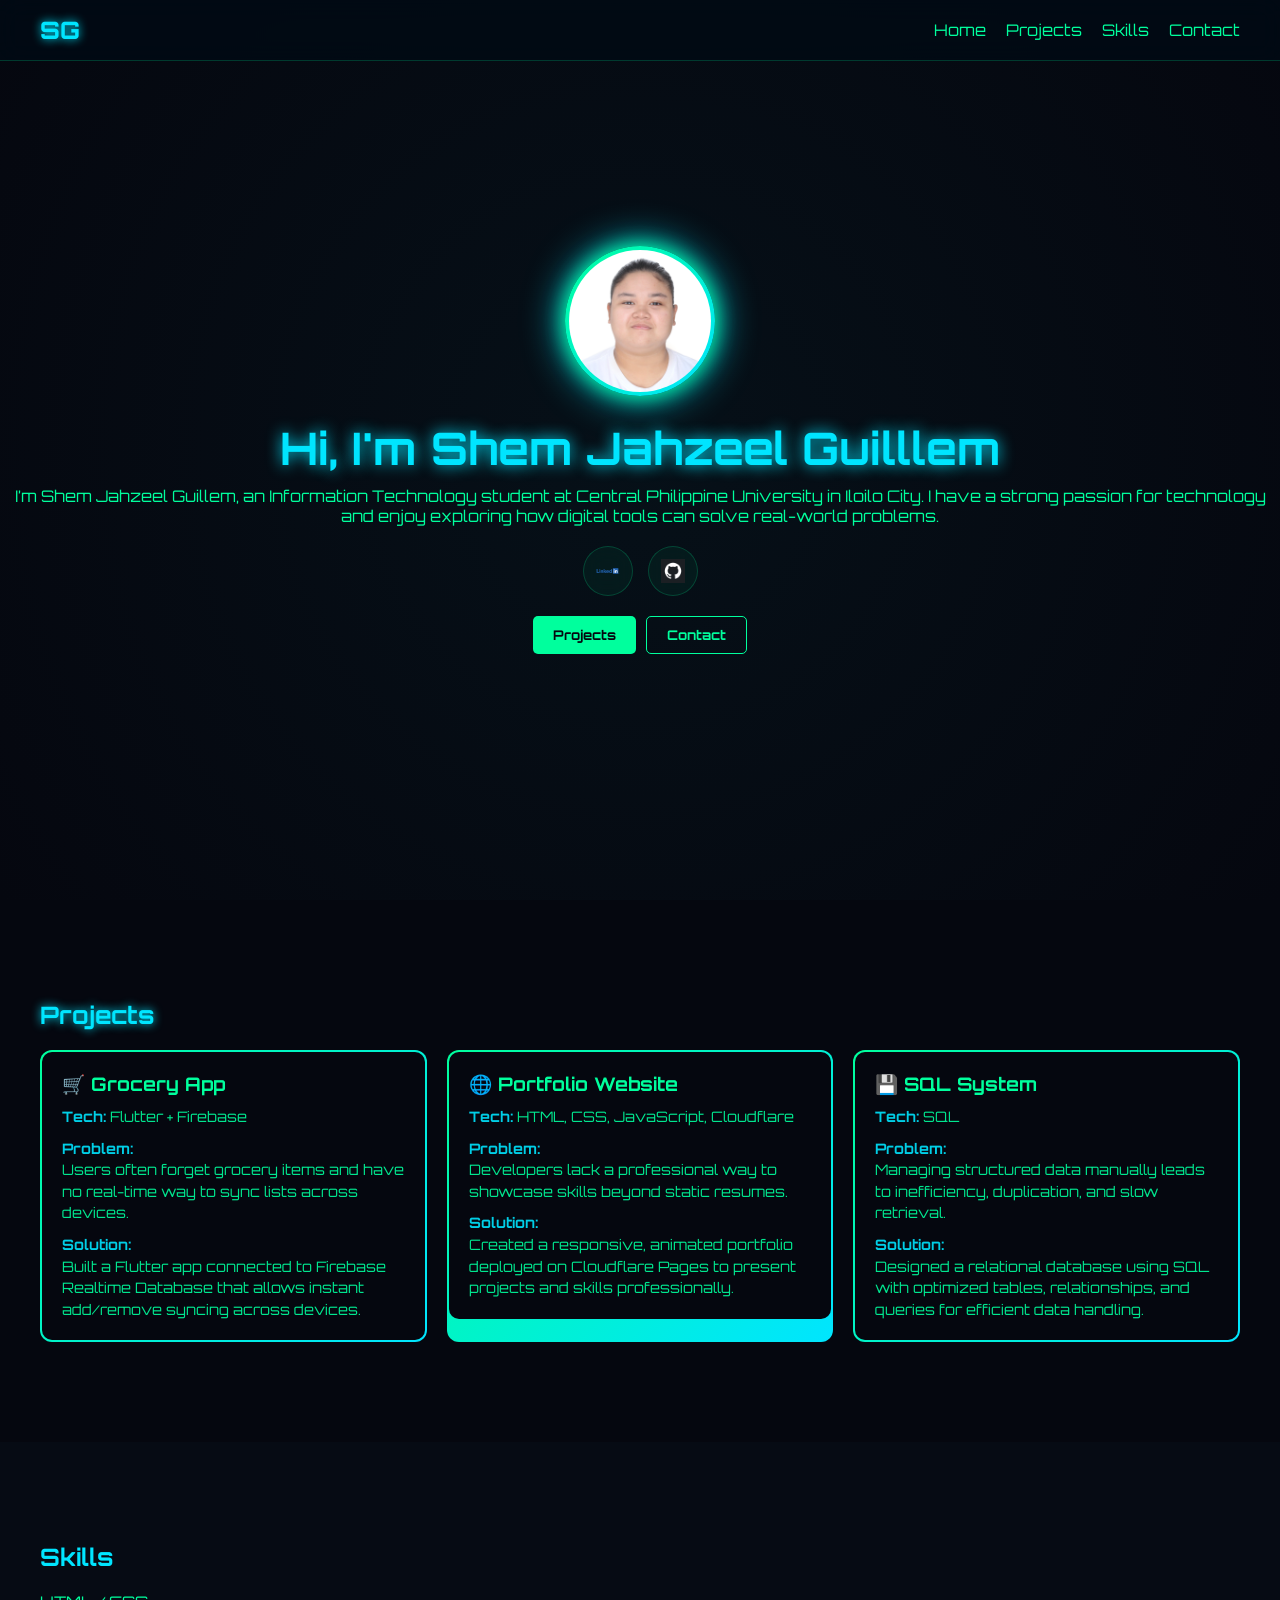
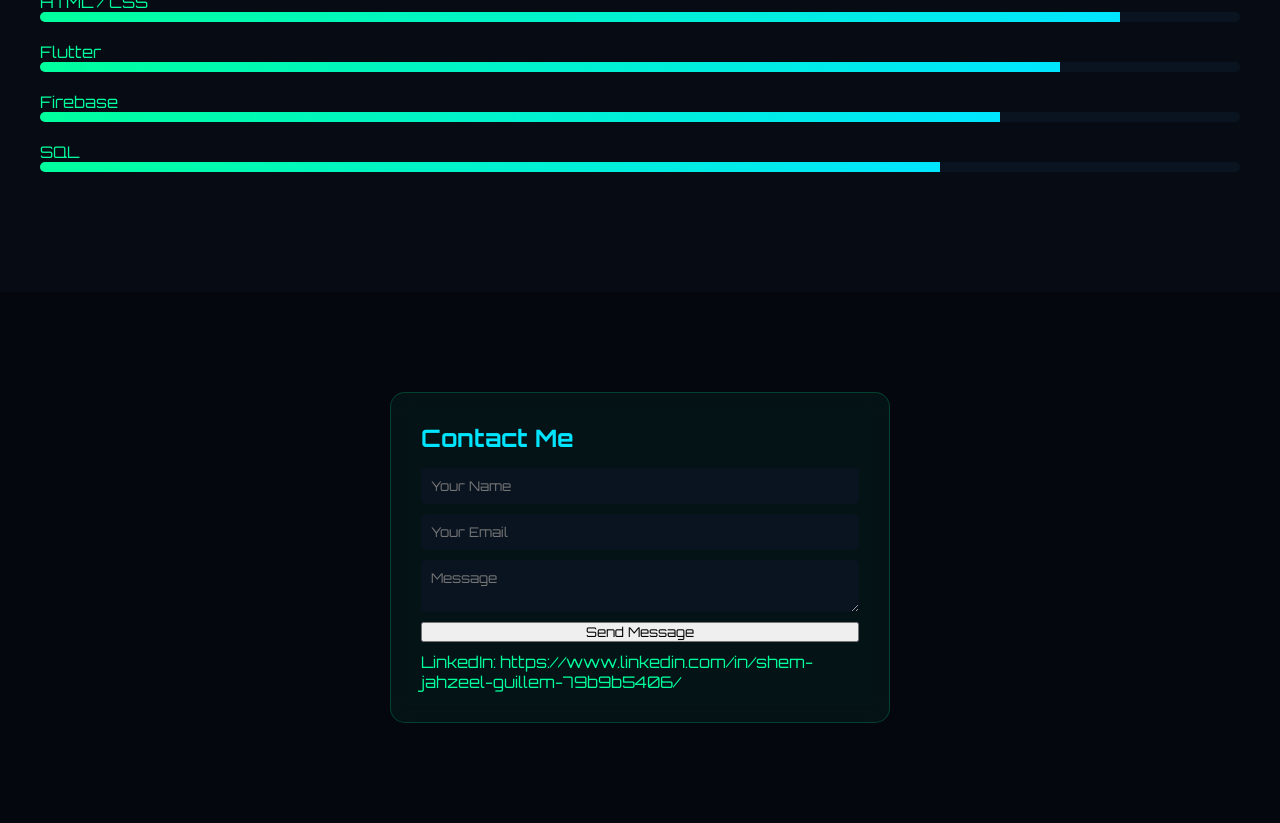
<file: index.html>
<!DOCTYPE html>
<html lang="en">
<head>
  <meta charset="UTF-8" />
  <meta name="viewport" content="width=device-width, initial-scale=1.0"/>
  <title>Shem Jahzeel Guilllem Portfolio</title>
  <link rel="stylesheet" href="style.css"/>
</head>
<body>

<header>
  <nav>
    <h2 class="logo">SG</h2>
    <ul>
      <li><a href="#hero">Home</a></li>
      <li><a href="#projects">Projects</a></li>
      <li><a href="#resume">Skills</a></li>
      <li><a href="#contact">Contact</a></li>
    </ul>
  </nav>
</header>

<!-- HERO -->
<section id="hero" class="hero">
  <div class="hero-content">

    <img src="profile.jpg" alt="Profile Photo" class="profile-pic">

    <h1><span id="typing"></span></h1>
    <p>I’m Shem Jahzeel Guillem, an Information Technology student at Central Philippine University in Iloilo City. I have a strong passion for technology and enjoy exploring how digital tools can solve real-world problems. </p>

    <!-- SOCIAL ICONS -->
    <div class="socials">
      <a href="https://www.linkedin.com/in/shem-jahzeel-guillem-79b9b5406/" target="_blank" class="icon-btn">
        <img src="linkedin.png" alt="LinkedIn">
      </a>

      <a href="https://github.com/zayxkyou" target="_blank" class="icon-btn">
        <img src="github.png" alt="GitHub">
      </a>
    </div>

    <div class="hero-buttons">
      <button onclick="scrollToSection('projects')">Projects</button>
      <button class="outline" onclick="scrollToSection('contact')">Contact</button>
    </div>

  </div>
</section>

<!-- PROJECTS -->
<section id="projects" class="projects">
  <h2>Projects</h2>

  <div class="project-grid">

    <!-- GROCERY APP -->
    <div class="project-card">
      <div class="card-inner">
        <h3>🛒 Grocery App</h3>
        <p><strong>Tech:</strong> Flutter + Firebase</p>

        <p><strong>Problem:</strong><br>
        Users often forget grocery items and have no real-time way to sync lists across devices.</p>

        <p><strong>Solution:</strong><br>
        Built a Flutter app connected to Firebase Realtime Database that allows instant add/remove syncing across devices.</p>
      </div>
    </div>

    <!-- PORTFOLIO -->
    <div class="project-card">
      <div class="card-inner">
        <h3>🌐 Portfolio Website</h3>
        <p><strong>Tech:</strong> HTML, CSS, JavaScript, Cloudflare</p>

        <p><strong>Problem:</strong><br>
        Developers lack a professional way to showcase skills beyond static resumes.</p>

        <p><strong>Solution:</strong><br>
        Created a responsive, animated portfolio deployed on Cloudflare Pages to present projects and skills professionally.</p>
      </div>
    </div>

    <!-- SQL SYSTEM -->
    <div class="project-card">
      <div class="card-inner">
        <h3>💾 SQL System</h3>
        <p><strong>Tech:</strong> SQL</p>

        <p><strong>Problem:</strong><br>
        Managing structured data manually leads to inefficiency, duplication, and slow retrieval.</p>

        <p><strong>Solution:</strong><br>
        Designed a relational database using SQL with optimized tables, relationships, and queries for efficient data handling.</p>
      </div>
    </div>

  </div>
</section>

<!-- RESUME -->
<section id="resume" class="resume">
  <h2>Skills</h2>

  <div class="skill">
    <p>HTML / CSS</p>
    <div class="bar"><span style="width: 90%"></span></div>
  </div>

  <div class="skill">
    <p>Flutter</p>
    <div class="bar"><span style="width: 85%"></span></div>
  </div>

  <div class="skill">
    <p>Firebase</p>
    <div class="bar"><span style="width: 80%"></span></div>
  </div>

  <div class="skill">
    <p>SQL</p>
    <div class="bar"><span style="width: 75%"></span></div>
  </div>
</section>

<!-- CONTACT -->
<section id="contact" class="contact">
  <div class="contact-card">
    <h2>Contact Me</h2>

    <form id="contactForm">
      <input type="text" placeholder="Your Name" required />
      <input type="email" placeholder="Your Email" required />
      <textarea placeholder="Message" required></textarea>
      <button type="submit">Send Message</button>
    </form>

    <p id="status"></p>

    <p class="linkedin">
      LinkedIn: https://www.linkedin.com/in/shem-jahzeel-guillem-79b9b5406/
    </p>
  </div>
</section>

<script src="script.js"></script>
</body>
</html>
</file>
<file: style.css>
@import url('https://fonts.googleapis.com/css2?family=Orbitron:wght@400;600;800&display=swap');

* {
  margin: 0;
  padding: 0;
  box-sizing: border-box;
  font-family: 'Orbitron', sans-serif;
}

body {
  background: #05070f;
  color: #00ff9d;
  scroll-behavior: smooth;
}

/* NAV */
header {
  position: fixed;
  width: 100%;
  background: rgba(0, 10, 20, 0.8);
  backdrop-filter: blur(12px);
  padding: 15px 40px;
  z-index: 1000;
  border-bottom: 1px solid #00ff9d33;
}

nav {
  display: flex;
  justify-content: space-between;
  align-items: center;
}

.logo {
  color: #00e5ff;
  text-shadow: 0 0 10px #00e5ff;
  font-weight: 800;
}

nav ul {
  display: flex;
  list-style: none;
  gap: 20px;
}

nav a {
  color: #00ff9d;
  text-decoration: none;
  transition: 0.3s;
}

nav a:hover {
  color: #00e5ff;
  text-shadow: 0 0 10px #00e5ff;
}

/* HERO */
.hero {
  height: 100vh;
  display: flex;
  justify-content: center;
  align-items: center;
  text-align: center;
  background: radial-gradient(circle at center, #061018, #05070f);
}

/* PROFILE IMAGE */
.profile-pic {
  width: 150px;
  height: 150px;
  border-radius: 50%;
  object-fit: cover;

  padding: 4px;
  background: linear-gradient(135deg, #00ff9d, #00e5ff);

  box-shadow:
    0 0 20px #00ff9d,
    0 0 40px #00e5ff;

  margin-bottom: 20px;

  animation: float 4s ease-in-out infinite;
  transition: 0.3s;
}

.profile-pic:hover {
  transform: scale(1.08);
  box-shadow:
    0 0 30px #00ff9d,
    0 0 60px #00e5ff;
}

@keyframes float {
  0%, 100% { transform: translateY(0); }
  50% { transform: translateY(-10px); }
}

.hero h1 {
  font-size: 2.8rem;
  color: #00e5ff;
  text-shadow: 0 0 15px #00e5ff;
}

.hero p {
  color: #00ff9d;
  margin-top: 10px;
}

/* BUTTONS */
.hero-buttons {
  margin-top: 20px;
  display: flex;
  gap: 10px;
  justify-content: center;
}

.hero button {
  padding: 10px 20px;
  border: none;
  background: #00ff9d;
  color: #05070f;
  cursor: pointer;
  border-radius: 5px;
  font-weight: bold;
  transition: 0.3s;
}

.hero button:hover {
  background: #00e5ff;
  box-shadow: 0 0 15px #00e5ff;
}

.hero .outline {
  background: transparent;
  border: 1px solid #00ff9d;
  color: #00ff9d;
}

/* SOCIAL ICONS */
.socials {
  display: flex;
  justify-content: center;
  gap: 15px;
  margin: 20px 0;
}

.icon-btn {
  width: 50px;
  height: 50px;

  display: flex;
  align-items: center;
  justify-content: center;

  border-radius: 50%;
  background: rgba(0,255,157,0.05);
  border: 1px solid #00ff9d33;

  backdrop-filter: blur(10px);

  transition: 0.3s;
}

.icon-btn img {
  width: 24px;
}

.icon-btn:hover {
  transform: translateY(-6px) scale(1.15);
  box-shadow: 0 0 20px #00ff9d;
  border-color: #00e5ff;
}

/* PROJECTS */
.projects {
  padding: 100px 40px;
}

.projects h2 {
  color: #00e5ff;
  text-shadow: 0 0 10px #00e5ff;
  margin-bottom: 20px;
}

.project-grid {
  display: grid;
  grid-template-columns: repeat(auto-fit, minmax(250px, 1fr));
  gap: 20px;
}

.project-card {
  padding: 2px;
  border-radius: 12px;
  background: linear-gradient(135deg, #00ff9d, #00e5ff);
}

.project-card p {
  margin-top: 10px;
  line-height: 1.5;
  font-size: 0.9rem;
  opacity: 0.9;
}

.project-card strong {
  color: #00e5ff;
}

.card-inner {
  background: #05070f;
  padding: 20px;
  border-radius: 10px;
  transition: 0.3s;
  color: #00ff9d;
}

.project-card:hover .card-inner {
  transform: translateY(-10px);
  box-shadow: 0 0 25px #00ff9d;
}

/* RESUME */
.resume {
  padding: 100px 40px;
  background: #060b14;
}

.resume h2 {
  color: #00e5ff;
  margin-bottom: 20px;
}

.skill {
  margin: 20px 0;
}

.bar {
  width: 100%;
  height: 10px;
  background: #0a1420;
  border-radius: 5px;
  overflow: hidden;
}

.bar span {
  display: block;
  height: 100%;
  background: linear-gradient(90deg, #00ff9d, #00e5ff);
}

/* CONTACT */
.contact {
  padding: 100px 20px;
  display: flex;
  justify-content: center;
}

.contact-card {
  background: rgba(0,255,157,0.05);
  padding: 30px;
  border-radius: 15px;
  border: 1px solid #00ff9d33;
  backdrop-filter: blur(12px);
  width: 100%;
  max-width: 500px;
}

.contact-card h2 {
  color: #00e5ff;
  margin-bottom: 15px;
}

form {
  display: flex;
  flex-direction: column;
  gap: 10px;
}

input, textarea {
  padding: 10px;
  border: none;
  border-radius: 5px;
  background: #0a1420;
  color: #00ff9d;
  outline: none;
}

input:focus, textarea:focus {
  box-shadow: 0 0 10px #00ff9d;
}

button {
  cursor: pointer;
}

#status {
  margin-top: 10px;
  color: #00e5ff;
}

/* RESPONSIVE */
@media (max-width: 768px) {
  .hero h1 {
    font-size: 2rem;
  }

  nav ul {
    gap: 10px;
  }
}
</file>
